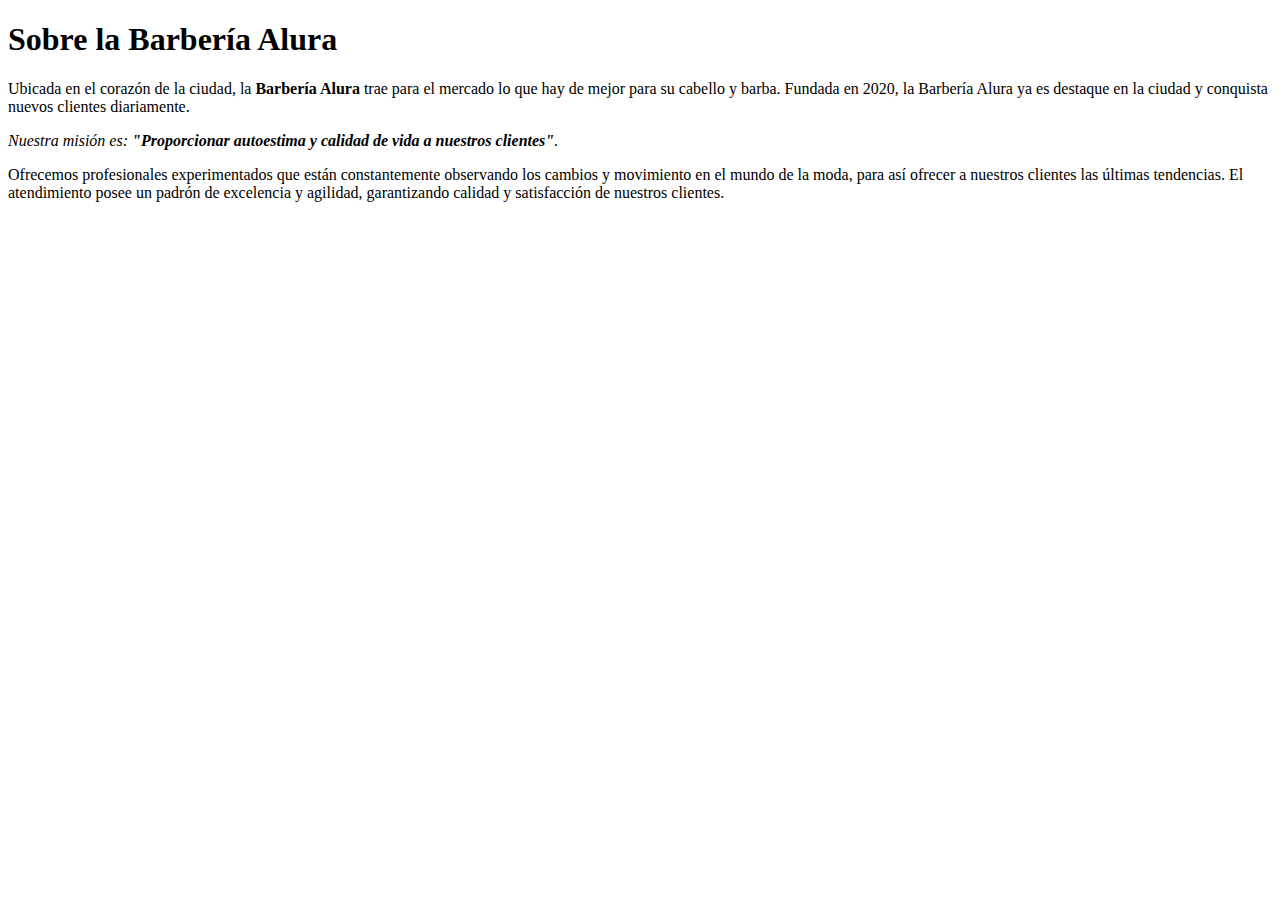
<file: CURSO-3/AULA-3-2/index.html>
<!DOCTYPE html>
<html lang="es">

<head>
  <meta charset="UTF-8">
  <title>Barbería Alura</title>
</head>

<body>
  <h1>Sobre la Barbería Alura</h1>
  <p>Ubicada en el corazón de la ciudad, la <strong>Barbería Alura</strong> trae para el mercado lo que hay de mejor para su cabello y barba. Fundada en 2020, la Barbería Alura ya es destaque en la ciudad y conquista nuevos clientes diariamente.</p>
  <p><em>Nuestra misión es: <strong>"Proporcionar autoestima y calidad de vida a nuestros clientes"</strong>.</em></p>
  <p>Ofrecemos profesionales experimentados que están constantemente observando los cambios y movimiento en el mundo de la moda, para así ofrecer a nuestros clientes las últimas tendencias. El atendimiento posee un padrón de excelencia y agilidad, garantizando calidad y satisfacción de nuestros clientes.</p>
</body>

</html>
</file>
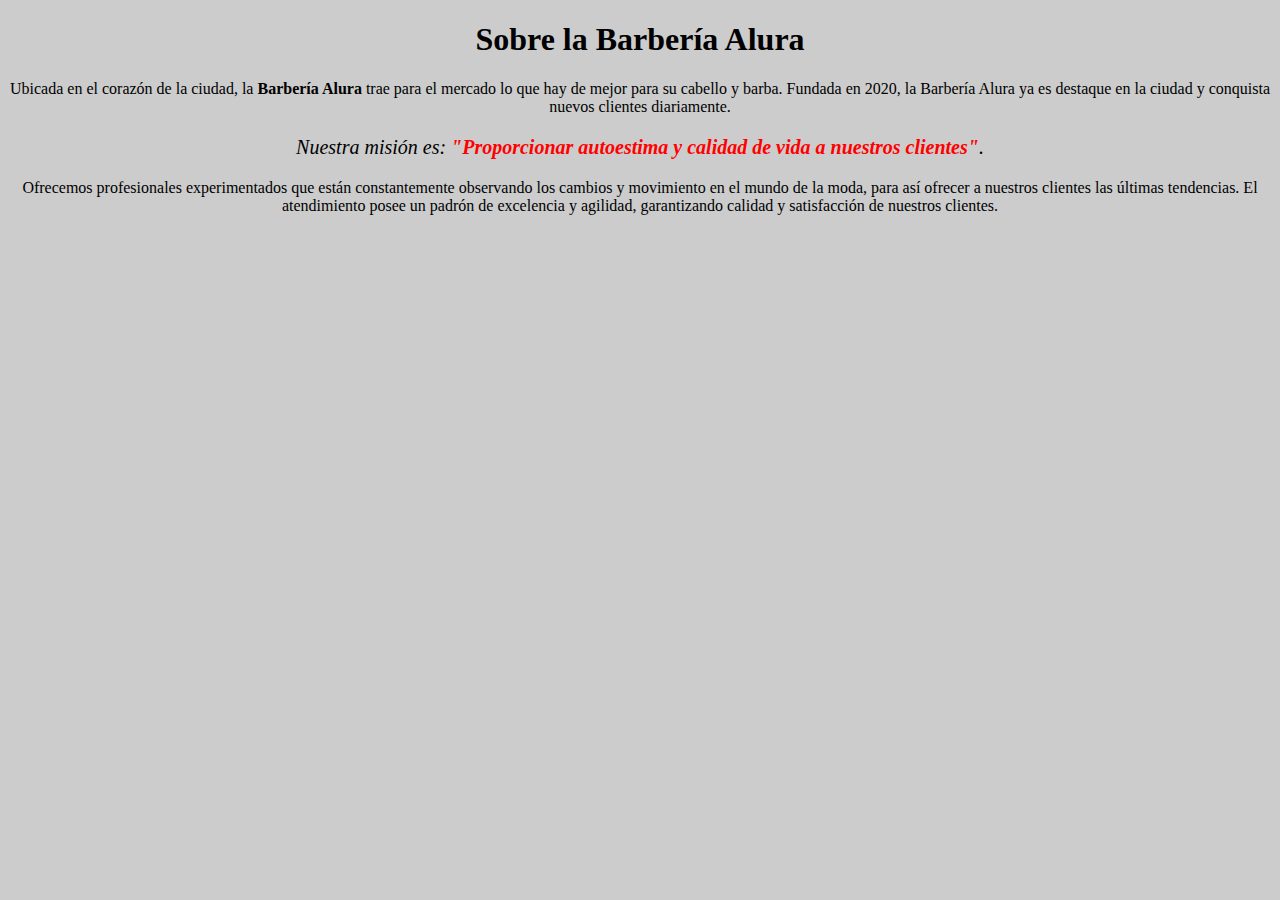
<file: CURSO-3/AULA-3-3/index.html>
<!DOCTYPE html>
<html lang="es">

<head>
  <meta charset="UTF-8">
  <title>Barbería Alura</title>
  <link rel="stylesheet" href="style.css">
</head>

<body>
  <h1 style="text-align: center;">Sobre la Barbería Alura</h1>
  <p>Ubicada en el corazón de la ciudad, la <strong>Barbería Alura</strong> trae para el mercado lo que hay de mejor para su cabello y barba. Fundada en 2020, la Barbería Alura ya es destaque en la ciudad y conquista nuevos clientes diariamente.</p>
  <p style="font-size: 20px;"><em>Nuestra misión es: <strong>"Proporcionar autoestima y calidad de vida a nuestros clientes"</strong>.</em></p>
  <p>Ofrecemos profesionales experimentados que están constantemente observando los cambios y movimiento en el mundo de la moda, para así ofrecer a nuestros clientes las últimas tendencias. El atendimiento posee un padrón de excelencia y agilidad, garantizando calidad y satisfacción de nuestros clientes.</p>
</body>

</html>
</file>
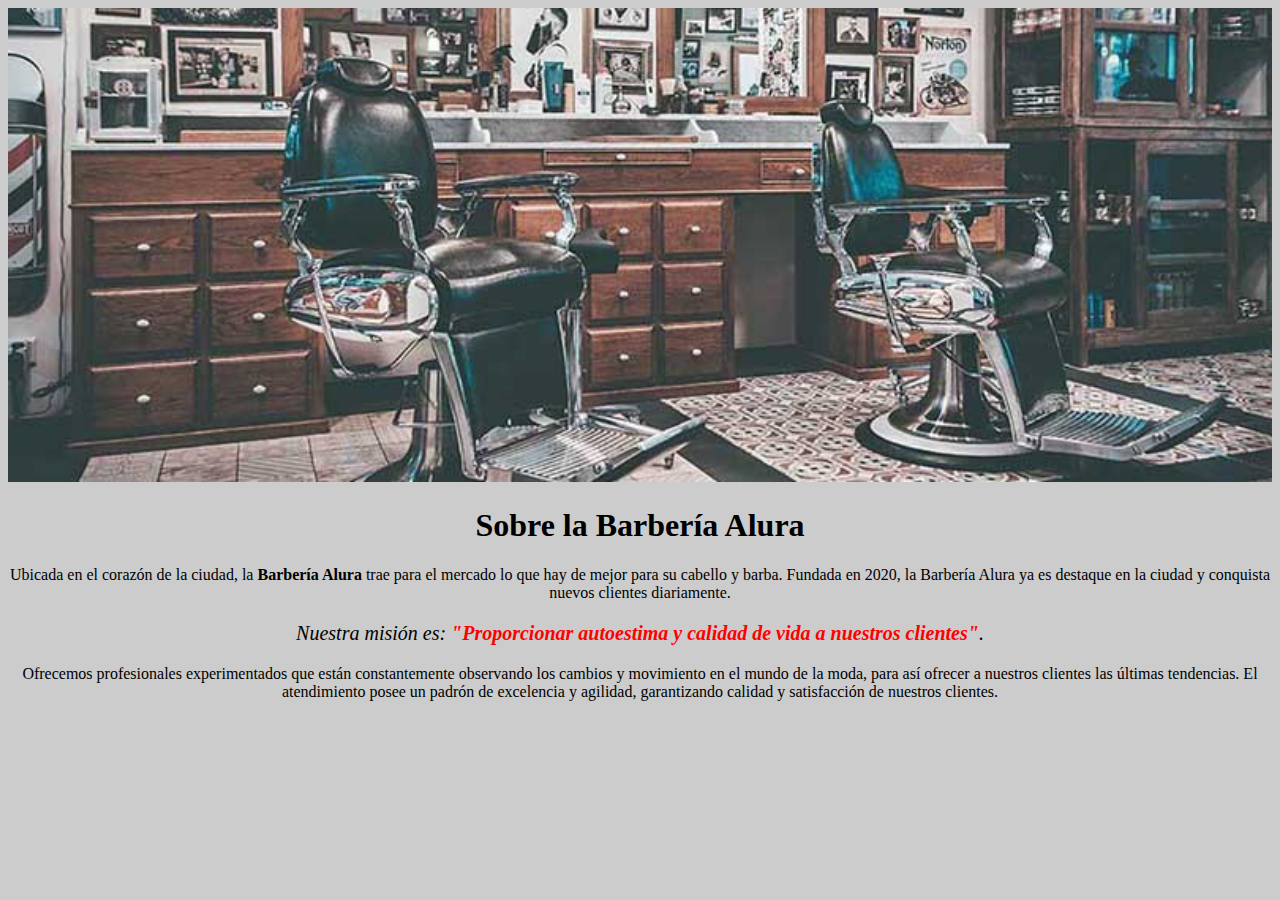
<file: CURSO-3/AULA-3-4/index.html>
<!DOCTYPE html>
<html lang="es">

<head>
  <meta charset="UTF-8">
  <title>Barbería Alura</title>
  <link rel="stylesheet" href="style.css">
</head>

<body>
  <img id="banner" src="./banner.jpg">
  <h1>Sobre la Barbería Alura</h1>
  <p>Ubicada en el corazón de la ciudad, la <strong>Barbería Alura</strong> trae para el mercado lo que hay de mejor para su cabello y barba. Fundada en 2020, la Barbería Alura ya es destaque en la ciudad y conquista nuevos clientes diariamente.</p>
  <p id="mision" style=""><em>Nuestra misión es: <strong>"Proporcionar autoestima y calidad de vida a nuestros clientes"</strong>.</em></p>
  <p>Ofrecemos profesionales experimentados que están constantemente observando los cambios y movimiento en el mundo de la moda, para así ofrecer a nuestros clientes las últimas tendencias. El atendimiento posee un padrón de excelencia y agilidad, garantizando calidad y satisfacción de nuestros clientes.</p>
</body>

</html>
</file>
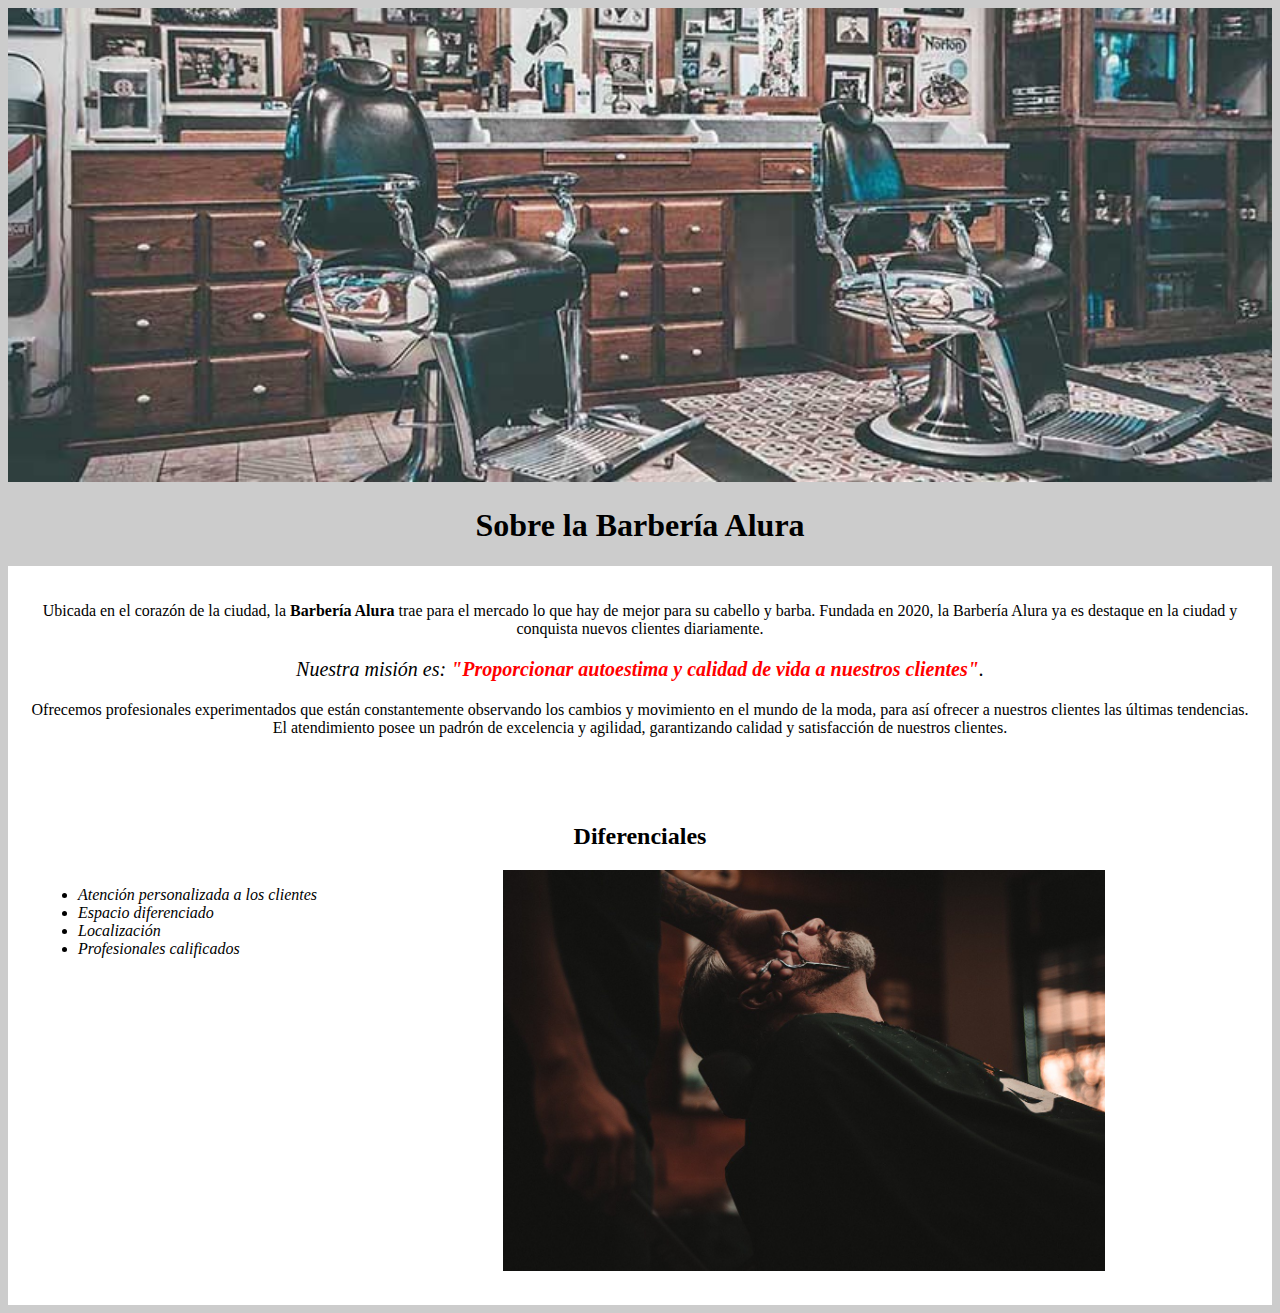
<file: CURSO-3/AULA-3-5/index.html>
<!DOCTYPE html>
<html lang="es">

<head>
  <meta charset="UTF-8">
  <title>Barbería Alura</title>
  <link rel="stylesheet" href="style.css">
</head>

<body>
  <img id="banner" src="./banner.jpg">
  <h1>Sobre la Barbería Alura</h1>

  <div class="principal">
    <p>Ubicada en el corazón de la ciudad, la <strong>Barbería Alura</strong> trae para el mercado lo que hay de mejor
      para su cabello y barba. Fundada en 2020, la Barbería Alura ya es destaque en la ciudad y conquista nuevos
      clientes diariamente.</p>
    <p id="mision"><em>Nuestra misión es: <strong>"Proporcionar autoestima y calidad de vida a nuestros
          clientes"</strong>.</em></p>
    <p>Ofrecemos profesionales experimentados que están constantemente observando los cambios y movimiento en el mundo
      de la moda, para así ofrecer a nuestros clientes las últimas tendencias. El atendimiento posee un padrón de
      excelencia y agilidad, garantizando calidad y satisfacción de nuestros clientes.</p>
  </div>

  <div class="diferenciales">
    <h2>Diferenciales</h2>
    <ul>
      <li class="items">Atención personalizada a los clientes</li>
      <li class="items">Espacio diferenciado</li>
      <li class="items">Localización</li>
      <li class="items">Profesionales calificados</li>
    </ul>
    <img src="./diferenciales.jpg" class="imagenDiferenciales">
  </div>

</body>

</html>
</file>
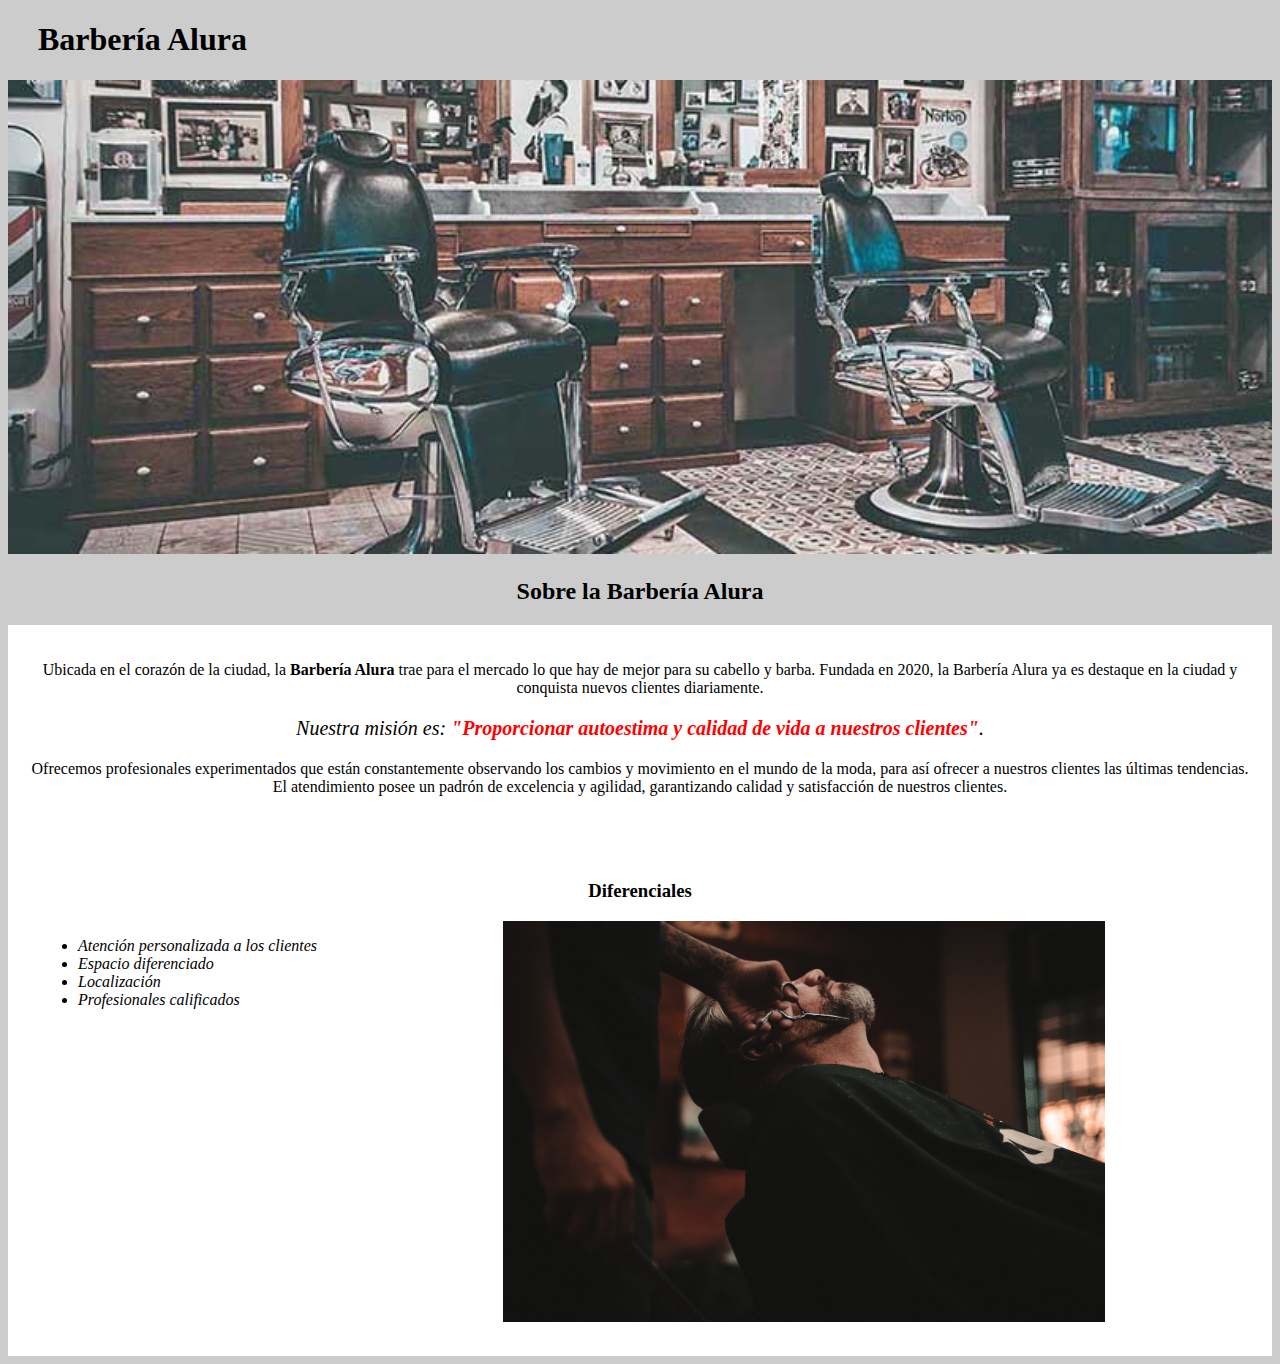
<file: CURSO-3/AULA-3-6/index.html>
<!DOCTYPE html>
<html lang="es">

<head>
  <meta charset="UTF-8">
  <title>Barbería Alura</title>
  <link rel="stylesheet" href="style.css">
</head>

<body>
  <header>
    <h1 class="titulo-principal">Barbería Alura</h1>
  </header>
  <img id="banner" src="./banner.jpg">
  <h2 class="titulo-centralizado">Sobre la Barbería Alura</h2>

  <div class="principal">
    <p>Ubicada en el corazón de la ciudad, la <strong>Barbería Alura</strong> trae para el mercado lo que hay de mejor
      para su cabello y barba. Fundada en 2020, la Barbería Alura ya es destaque en la ciudad y conquista nuevos
      clientes diariamente.</p>
    <p id="mision"><em>Nuestra misión es: <strong>"Proporcionar autoestima y calidad de vida a nuestros
          clientes"</strong>.</em></p>
    <p>Ofrecemos profesionales experimentados que están constantemente observando los cambios y movimiento en el mundo
      de la moda, para así ofrecer a nuestros clientes las últimas tendencias. El atendimiento posee un padrón de
      excelencia y agilidad, garantizando calidad y satisfacción de nuestros clientes.</p>
  </div>

  <div class="diferenciales">
    <h3 class="titulo-centralizado">Diferenciales</h3>
    <ul>
      <li class="items">Atención personalizada a los clientes</li>
      <li class="items">Espacio diferenciado</li>
      <li class="items">Localización</li>
      <li class="items">Profesionales calificados</li>
    </ul>
    <img src="./diferenciales.jpg" class="imagenDiferenciales">
  </div>

</body>

</html>
</file>
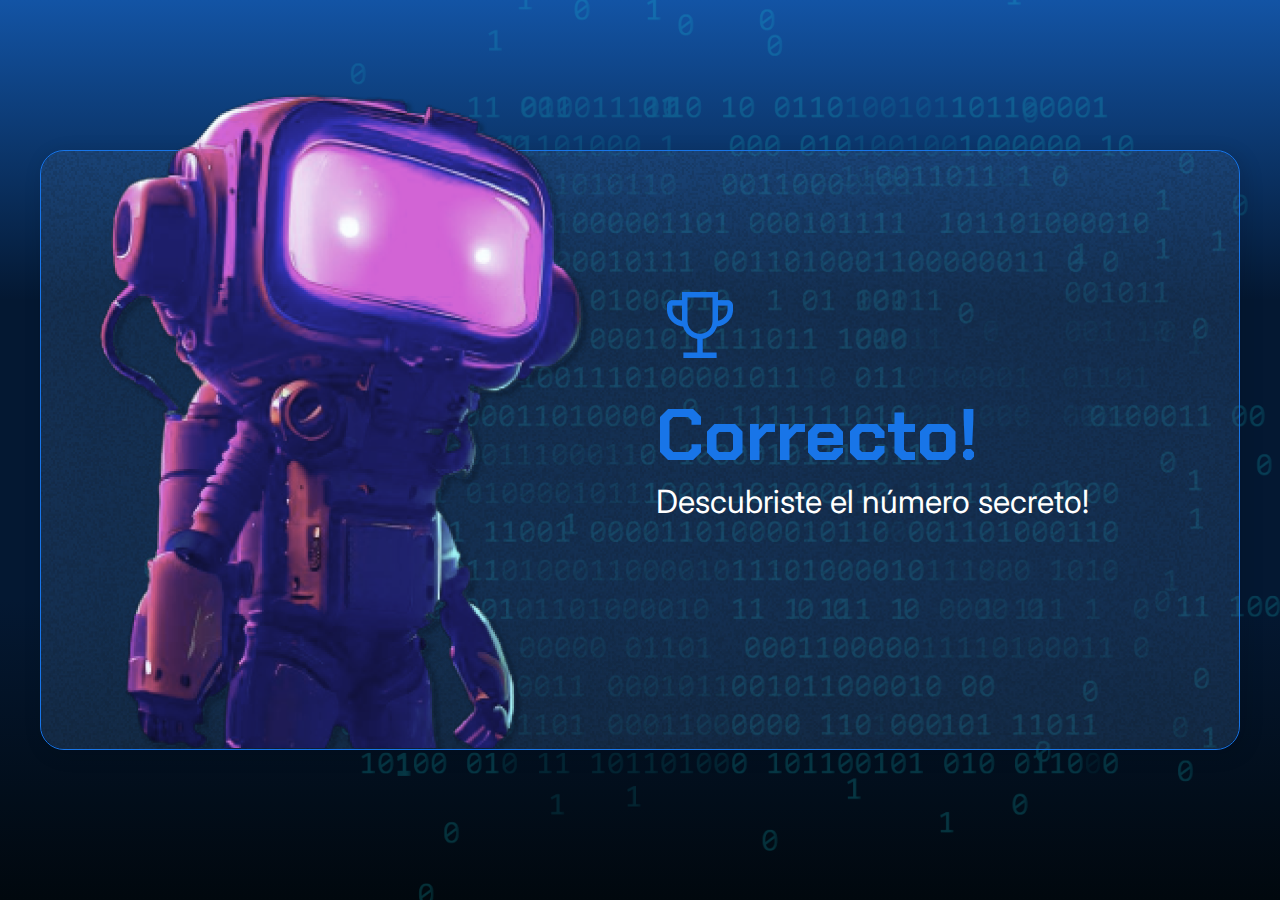
<file: CURSO-1/Aula-1-1/1_ProyectoInicial/index.html>
<!DOCTYPE html>
<html lang="en">

<head>
    <meta charset="UTF-8">
    <meta name="viewport" content="width=device-width, initial-scale=1.0">
    <link rel="preconnect" href="https://fonts.googleapis.com">
    <link rel="preconnect" href="https://fonts.gstatic.com" crossorigin>
    <link href="https://fonts.googleapis.com/css2?family=Chakra+Petch:wght@700&family=Inter:wght@400;700&display=swap"
        rel="stylesheet">
    <link rel="stylesheet" href="style.css">
    <title>JS Game</title>
</head>

<body>
    <div class="container">
        <div class="container__contenido">
            <img src="./img/robot.png" alt="Robot" class="container__imagen-robot" />
            <div class="container__informaciones">
                <img src="./img/trophy.png" alt="Icono de trofeo" />
                <div class="container__texto">
                    <h1><span class="container__texto-azul">Correcto!</span></h1>
                    <h2>Descubriste el número secreto!</h2>
                </div>
            </div>
        </div>
    </div>
    <script src="app.js"></script>
</body>

</html>
</file>
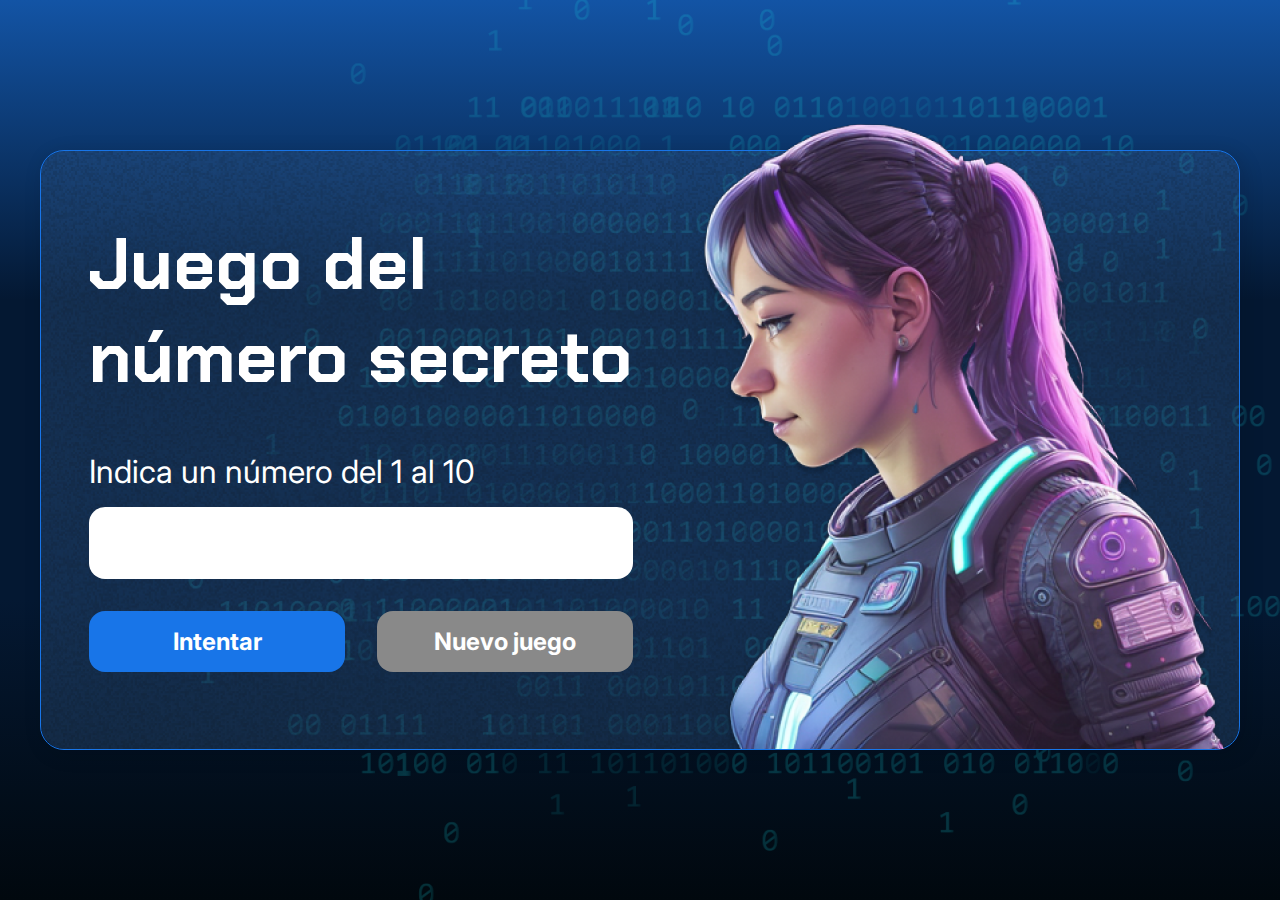
<file: CURSO-2/Aula-2-1/1_ProyectoInicial/index.html>
<!DOCTYPE html>
<html lang="pt-br">

<head>
    <meta charset="UTF-8">
    <meta name="viewport" content="width=device-width, initial-scale=1.0">
    <link rel="preconnect" href="https://fonts.googleapis.com">
    <link rel="preconnect" href="https://fonts.gstatic.com" crossorigin>
    <link href="https://fonts.googleapis.com/css2?family=Chakra+Petch:wght@700&family=Inter:wght@400;700&display=swap"
        rel="stylesheet">
    <link rel="stylesheet" href="style.css">
    <title>JS Game</title>
</head>

<body>

    <div class="container">
        <div class="container__contenido">
            <div class="container__informaciones">
                <div class="container__texto">
                    <h1></h1>
                    <p class="texto__parrafo"></p>
                </div>
                <input type="number" min="1" max="10" class="container__input">
                <div class="chute container__botones">
                    <button onclick="IntentoDeUsuario();" class="container__boton">Intentar</button>
                    <button class="container__boton" id="reiniciar" disabled>Nuevo juego</button>
                </div>
            </div>
            <img src="./img/ia.png" alt="Una persona mirando a la izquierda" class="container__imagen-persona" />
        </div>
    </div>

    <script src="app.js" defer></script>
</body>

</html>
</file>
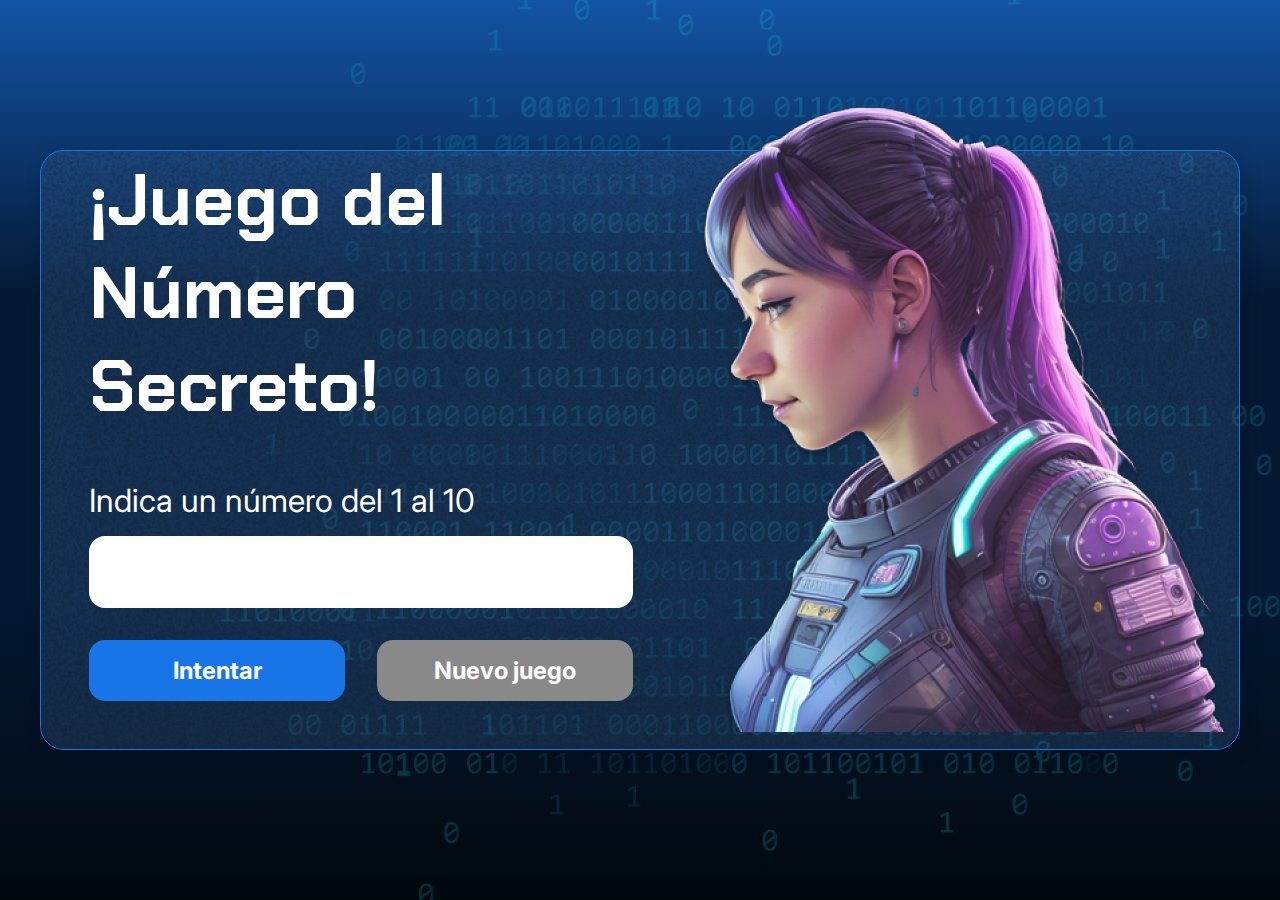
<file: CURSO-2/Aula-2-2/1_ProyectoInicial/index.html>
<!DOCTYPE html>
<html lang="pt-br">

<head>
    <meta charset="UTF-8">
    <meta name="viewport" content="width=device-width, initial-scale=1.0">
    <link rel="preconnect" href="https://fonts.googleapis.com">
    <link rel="preconnect" href="https://fonts.gstatic.com" crossorigin>
    <link href="https://fonts.googleapis.com/css2?family=Chakra+Petch:wght@700&family=Inter:wght@400;700&display=swap"
        rel="stylesheet">
    <link rel="stylesheet" href="style.css">
    <title>JS Game</title>
</head>

<body>

    <div class="container">
        <div class="container__contenido">
            <div class="container__informaciones">
                <div class="container__texto">
                    <h1></h1>
                    <p class="texto__parrafo"></p>
                </div>
                <input type="number" id="ValorUsuario" min="1" max="10" class="container__input">
                <div class="chute container__botones">
                    <button onclick="VerificarIntento();" class="container__boton">Intentar</button>
                    <button class="container__boton" id="reiniciar" disabled>Nuevo juego</button>
                </div>
            </div>
            <img src="./img/ia.png" alt="Una persona mirando a la izquierda" class="container__imagen-persona" />
        </div>
    </div>

    <script src="app.js" defer></script>
</body>

</html>
</file>
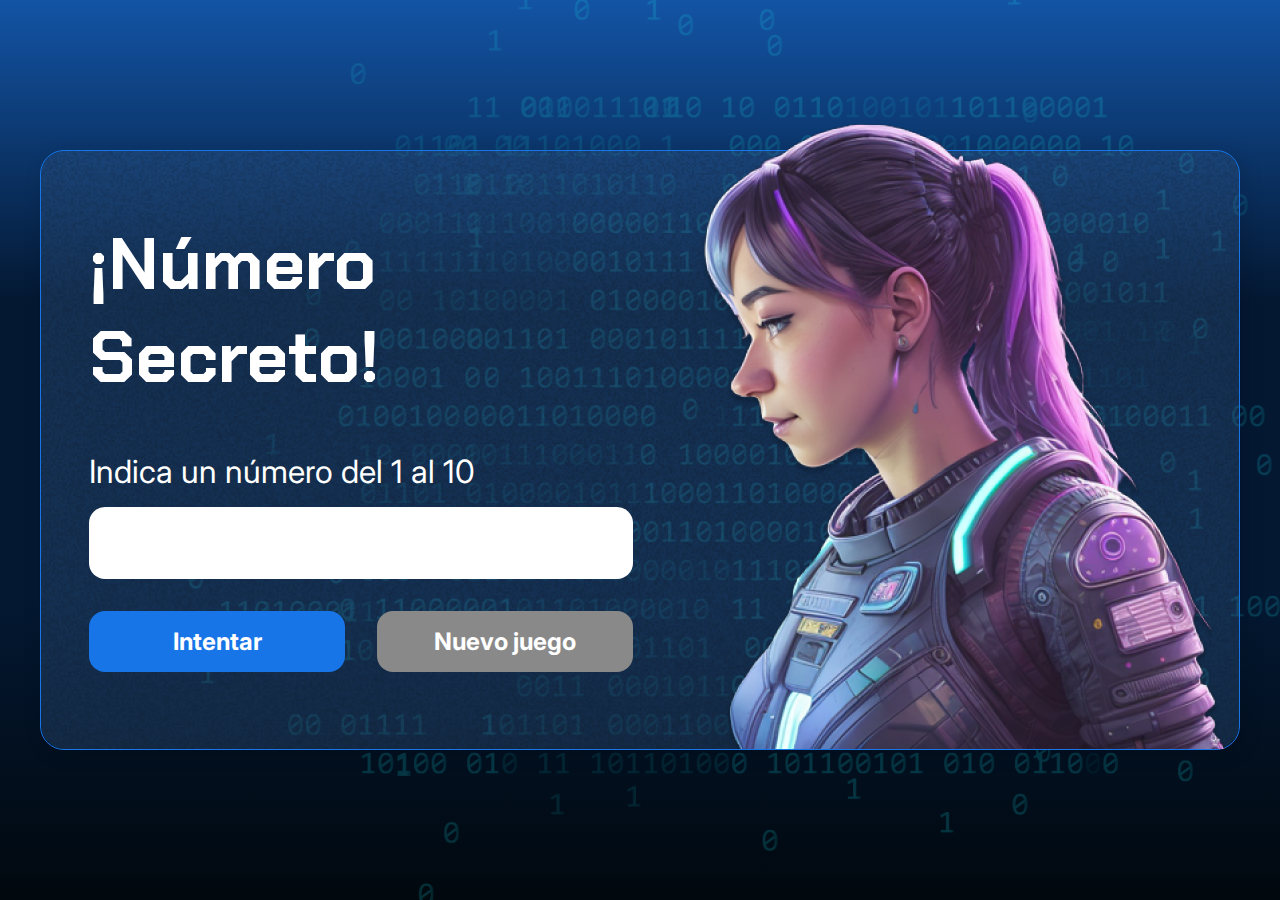
<file: CURSO-2/Aula-2-3/1_ProyectoInicial/index.html>
<!DOCTYPE html>
<html lang="pt-br">

<head>
    <meta charset="UTF-8">
    <meta name="viewport" content="width=device-width, initial-scale=1.0">
    <link rel="preconnect" href="https://fonts.googleapis.com">
    <link rel="preconnect" href="https://fonts.gstatic.com" crossorigin>
    <link href="https://fonts.googleapis.com/css2?family=Chakra+Petch:wght@700&family=Inter:wght@400;700&display=swap"
        rel="stylesheet">
    <link rel="stylesheet" href="style.css">
    <title>JS Game</title>
</head>

<body>

    <div class="container">
        <div class="container__contenido">
            <div class="container__informaciones">
                <div class="container__texto">
                    <h1></h1>
                    <p class="texto__parrafo"></p>
                </div>
                <input type="number" id="ValorUsuario" min="1" max="10" class="container__input">
                <div class="chute container__botones">
                    <button onclick="VerificarIntento();" class="container__boton">Intentar</button>
                    <button onclick="ReiniciarJuego();" class="container__boton" id="reiniciar" disabled>Nuevo juego</button>
                </div>
            </div>
            <img src="./img/ia.png" alt="Una persona mirando a la izquierda" class="container__imagen-persona" />
        </div>
    </div>

    <script src="app.js" defer></script>
</body>

</html>
</file>
<file: CURSO-3/AULA-3-3/style.css>
body{
  background-color: #CCCCCC;
}

p{
  text-align: center;
}

em strong{
  color: red;
}
</file>
<file: CURSO-3/AULA-3-4/style.css>
body{
  background-color: #CCCCCC;
}

#banner{
  width: 100%;
}

h1{
  text-align: center;
}

p{
  text-align: center;
}

#mision{
  font-size: 20px;
}

em strong{
  color: red;
}
</file>
<file: CURSO-3/AULA-3-5/style.css>
body{
  background-color: #CCCCCC;
}

.principal{
  background-color: #FFFFFF;
  padding: 20px;
}

#banner{
  width: 100%;
}

h1{
  text-align: center;
}

p{
  text-align: center;
}

#mision{
  font-size: 20px;
}

em strong{
  color: red;
}

.diferenciales{
  background-color: #FFFFFF;
  padding: 30px;
}

h2{
  text-align: center;
}

.items{
  font-style: italic;
}

ul{
  display: inline-block;
  vertical-align: top;
  width: 20%;
  margin-right: 15%;
}

.imagenDiferenciales{
  width: 50%;
}
</file>
<file: CURSO-3/AULA-3-6/style.css>
body{
  background-color: #CCCCCC;
}

.titulo-principal{
  padding-left: 30px;
}

.principal{
  background-color: #FFFFFF;
  padding: 20px;
}

#banner{
  width: 100%;
}

.titulo-centralizado{
  text-align: center;
}

p{
  text-align: center;
}

#mision{
  font-size: 20px;
}

em strong{
  color: red;
}

.diferenciales{
  background-color: #FFFFFF;
  padding: 30px;
}

.items{
  font-style: italic;
}

ul{
  display: inline-block;
  vertical-align: top;
  width: 20%;
  margin-right: 15%;
}

.imagenDiferenciales{
  width: 50%;
}
</file>
<file: CURSO-1/Aula-1-1/1_ProyectoInicial/style.css>
* {
    box-sizing: border-box;
    margin: 0;
    padding: 0;
    color: white;
}

body {
    background: linear-gradient(#1354A5 0%, #041832 33.33%, #041832 66.67%, #01080E 100%);
    height: 100vh;
    display: flex;
    align-items: center;
    justify-content: center;
}


body::before {
    background-image: url("img/code.png");
    background-repeat: no-repeat;
    background-position: right;
    content: "";
    display: block;
    position: absolute;
    width: 100%;
    height: 100%;
    opacity: 0.4;
}

.container {
    width: 1200px;
    height: 600px;
    display: flex;
    align-items: center;
    justify-content: space-between;
    border-radius: 24px;
    border: 1px solid #1875E8;
    box-shadow: 4px 4px 20px 0px rgba(1, 8, 14, 0.15);
    background-image: url("img/Ruido.png");
    background-size: 100% 100%;
    position: relative;
}

.container__contenido {
    display: flex;
    align-items: center;
    position: absolute;
    bottom: 0;
}

.container__informaciones {
    flex: 1;
    padding: 20px;
}

.container__boton {
    border-radius: 16px;
    background: #1875E8;
    padding: 16px 24px;
    width: 100%;
    font-size: 24px;
    font-weight: 700;
    border: none;
    margin-top: 16px;
}

.container__texto {
    margin: 16px 0 16px 0;
}

.container__texto-azul {
    color: #1875E8;
}

h1 {
    font-family: 'Chakra Petch', sans-serif;
    font-size: 72px;
}

h2,
p,
button {
    font-family: 'Inter', sans-serif;
}

h2 {
    font-size: 32px;
    font-weight: 400;
}
</file>
<file: CURSO-2/Aula-2-1/1_ProyectoInicial/style.css>
* {
    box-sizing: border-box;
    margin: 0;
    padding: 0;
    color: white;
}

body {
    background: linear-gradient(#1354A5 0%, #041832 33.33%, #041832 66.67%, #01080E 100%);
    height: 100vh;
    display: flex;
    align-items: center;
    justify-content: center;
}


body::before {
    background-image: url("img/code.png");
    background-repeat: no-repeat;
    background-position: right;
    content: "";
    display: block;
    position: absolute;
    width: 100%;
    height: 100%;
    opacity: 0.4;
}

.container {
    width: 1200px;
    height: 600px;
    display: flex;
    align-items: center;
    justify-content: space-between;
    border-radius: 24px;
    border: 1px solid #1875E8;
    box-shadow: 4px 4px 20px 0px rgba(1, 8, 14, 0.15);
    background-image: url("img/Ruido.png");
    background-size: 100% 100%;
    position: relative;
}


.container__contenido {
    display: flex;
    align-items: center;
    position: absolute;
    bottom: 0;
}

.container__informaciones {
    flex: 1;
    padding: 3rem;
}

.container__boton {
    border-radius: 16px;
    background: #1875E8;
    padding: 16px 24px;
    width: 100%;
    font-size: 24px;
    font-weight: 700;
    border: none;
    margin-top: 2rem;
}

.container__boton:disabled {
    background: #898989;
}

.container__texto {
    margin: 16px 0 16px 0;
}

.container__texto-azul {
    color: #1875E8;
}

.container__input {
    width: 100%;
    height: 72px;
    border-radius: 16px;
    background-color: #FFF;
    border: none;
    color: #1875E8;
    padding: 2rem;
    font-size: 24px;
    font-weight: 700;
    font-family: 'Inter', sans-serif;
}

.container__botones {
    display: flex;
    gap: 2em;
}

h1 {
    font-family: 'Chakra Petch', sans-serif;
    font-size: 72px;
    padding-bottom: 3rem;
}

p,
button {
    font-family: 'Inter', sans-serif;
}

.texto__parrafo {
    font-size: 32px;
    font-weight: 400;
}
</file>
<file: CURSO-2/Aula-2-2/1_ProyectoInicial/style.css>
* {
    box-sizing: border-box;
    margin: 0;
    padding: 0;
    color: white;
}

body {
    background: linear-gradient(#1354A5 0%, #041832 33.33%, #041832 66.67%, #01080E 100%);
    height: 100vh;
    display: flex;
    align-items: center;
    justify-content: center;
}


body::before {
    background-image: url("img/code.png");
    background-repeat: no-repeat;
    background-position: right;
    content: "";
    display: block;
    position: absolute;
    width: 100%;
    height: 100%;
    opacity: 0.4;
}

.container {
    width: 1200px;
    height: 600px;
    display: flex;
    align-items: center;
    justify-content: space-between;
    border-radius: 24px;
    border: 1px solid #1875E8;
    box-shadow: 4px 4px 20px 0px rgba(1, 8, 14, 0.15);
    background-image: url("img/Ruido.png");
    background-size: 100% 100%;
    position: relative;
}


.container__contenido {
    display: flex;
    align-items: center;
    position: absolute;
    bottom: 0;
}

.container__informaciones {
    flex: 1;
    padding: 3rem;
}

.container__boton {
    border-radius: 16px;
    background: #1875E8;
    padding: 16px 24px;
    width: 100%;
    font-size: 24px;
    font-weight: 700;
    border: none;
    margin-top: 2rem;
}

.container__boton:disabled {
    background: #898989;
}

.container__texto {
    margin: 16px 0 16px 0;
}

.container__texto-azul {
    color: #1875E8;
}

.container__input {
    width: 100%;
    height: 72px;
    border-radius: 16px;
    background-color: #FFF;
    border: none;
    color: #1875E8;
    padding: 2rem;
    font-size: 24px;
    font-weight: 700;
    font-family: 'Inter', sans-serif;
}

.container__botones {
    display: flex;
    gap: 2em;
}

h1 {
    font-family: 'Chakra Petch', sans-serif;
    font-size: 72px;
    padding-bottom: 3rem;
}

p,
button {
    font-family: 'Inter', sans-serif;
}

.texto__parrafo {
    font-size: 32px;
    font-weight: 400;
}
</file>
<file: CURSO-2/Aula-2-3/1_ProyectoInicial/style.css>
* {
    box-sizing: border-box;
    margin: 0;
    padding: 0;
    color: white;
}

body {
    background: linear-gradient(#1354A5 0%, #041832 33.33%, #041832 66.67%, #01080E 100%);
    height: 100vh;
    display: flex;
    align-items: center;
    justify-content: center;
}


body::before {
    background-image: url("img/code.png");
    background-repeat: no-repeat;
    background-position: right;
    content: "";
    display: block;
    position: absolute;
    width: 100%;
    height: 100%;
    opacity: 0.4;
}

.container {
    width: 1200px;
    height: 600px;
    display: flex;
    align-items: center;
    justify-content: space-between;
    border-radius: 24px;
    border: 1px solid #1875E8;
    box-shadow: 4px 4px 20px 0px rgba(1, 8, 14, 0.15);
    background-image: url("img/Ruido.png");
    background-size: 100% 100%;
    position: relative;
}


.container__contenido {
    display: flex;
    align-items: center;
    position: absolute;
    bottom: 0;
}

.container__informaciones {
    flex: 1;
    padding: 3rem;
}

.container__boton {
    border-radius: 16px;
    background: #1875E8;
    padding: 16px 24px;
    width: 100%;
    font-size: 24px;
    font-weight: 700;
    border: none;
    margin-top: 2rem;
}

.container__boton:disabled {
    background: #898989;
}

.container__texto {
    margin: 16px 0 16px 0;
}

.container__texto-azul {
    color: #1875E8;
}

.container__input {
    width: 100%;
    height: 72px;
    border-radius: 16px;
    background-color: #FFF;
    border: none;
    color: #1875E8;
    padding: 2rem;
    font-size: 24px;
    font-weight: 700;
    font-family: 'Inter', sans-serif;
}

.container__botones {
    display: flex;
    gap: 2em;
}

h1 {
    font-family: 'Chakra Petch', sans-serif;
    font-size: 72px;
    padding-bottom: 3rem;
}

p,
button {
    font-family: 'Inter', sans-serif;
}

.texto__parrafo {
    font-size: 32px;
    font-weight: 400;
}
</file>
